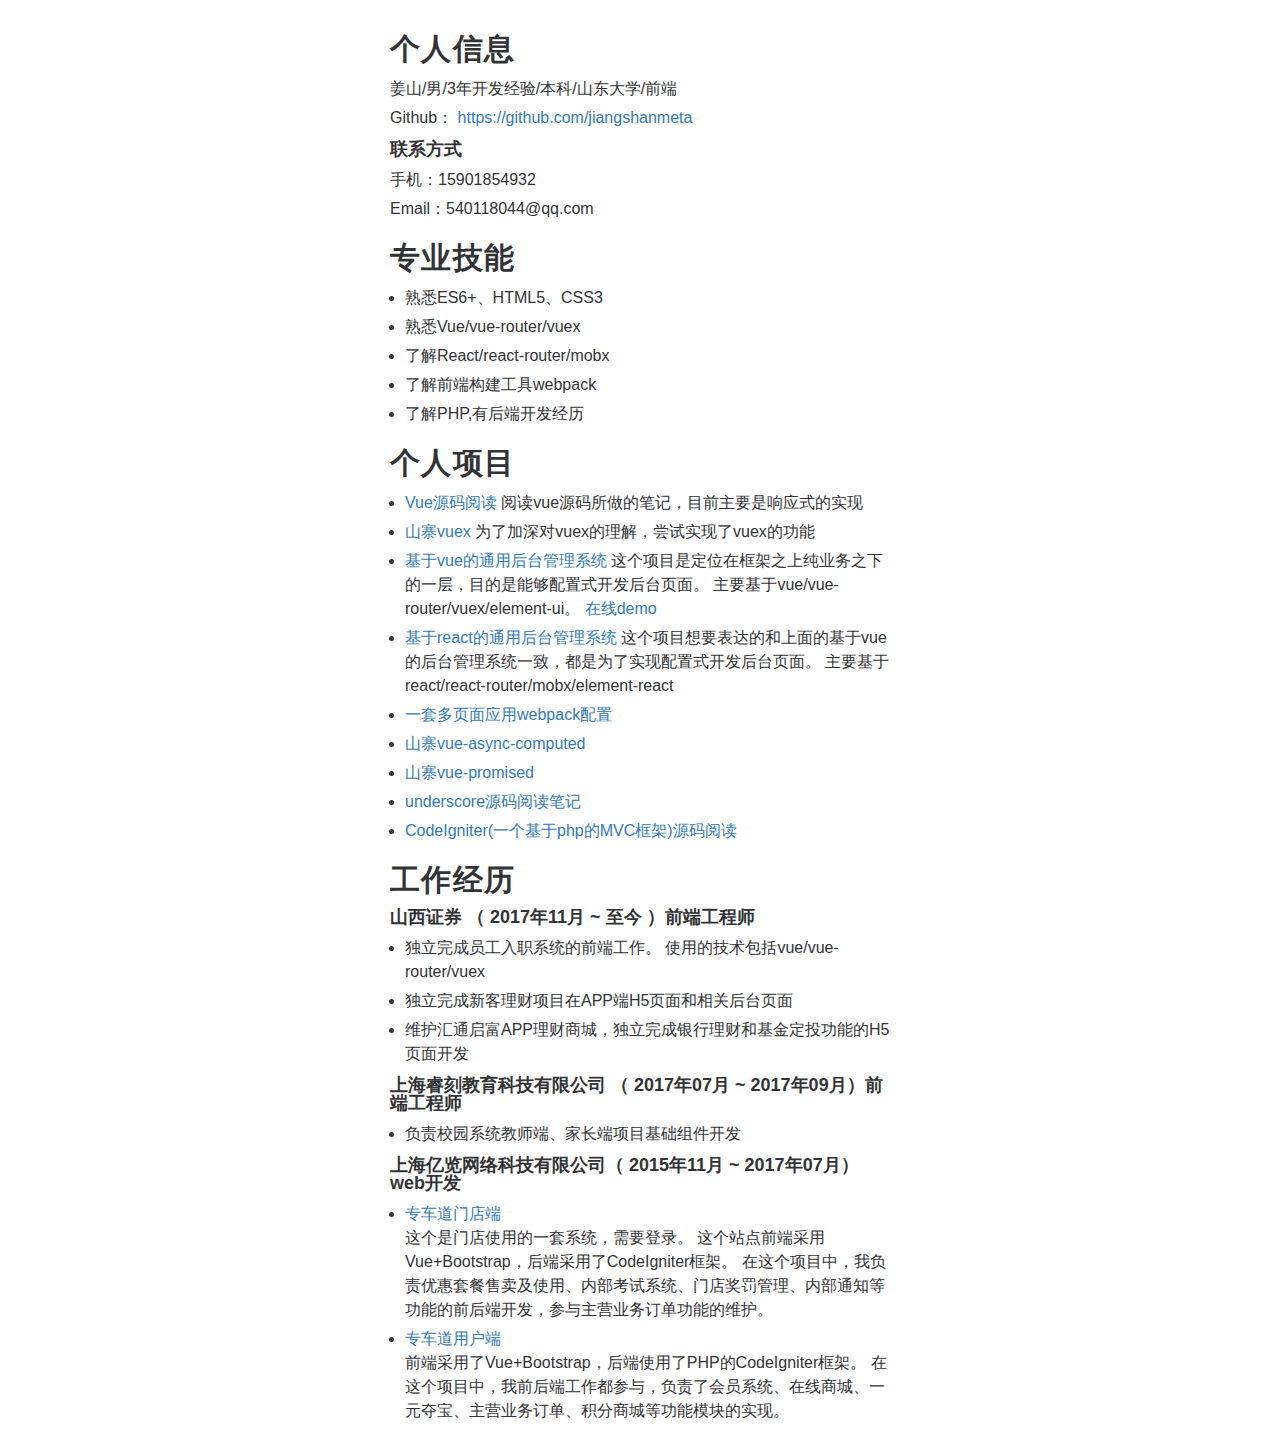
<file: resume/index.html>
<!DOCTYPE html>
<html>
    <head>
        <meta charset="utf-8">
        <meta name="viewport" content="width=device-width, initial-scale=1.0">
        <link rel="stylesheet" href="./resume.css">
        <title>姜山-前端-简历</title>
    </head>
    <body>
        <section>
            <h1 id="个人信息" class="section-title">个人信息</h1>
            <ul>
                <li>姜山/男/3年开发经验/本科/山东大学/前端</li>
                <li>
                    Github：
                    <a href="https://github.com/jiangshanmeta" target="_blank">https://github.com/jiangshanmeta</a>
                </li>
            </ul>
            <h2 id="联系方式" class="sub-title">联系方式</h2>
            <ul>
                <li>手机：15901854932</li>
                <li>Email：540118044@qq.com</li>
            </ul>
        </section>

        <section>
            <h1 id="专业技能" class="section-title">专业技能</h1>
            <ul class="list-dist">
                <li>熟悉ES6+、HTML5、CSS3</li>
                <li>熟悉Vue/vue-router/vuex</li>
                <li>了解React/react-router/mobx</li>
                <li>了解前端构建工具webpack</li>
                <li>了解PHP,有后端开发经历</li>
            </ul>
        </section>

        <section>
            <h1 id="个人项目" class="section-title">个人项目</h1>
            <ul class="list-dist">
                <li>
                    <a href="https://jiangshanmeta.gitbooks.io/vue_source_analysis/content/" target="_blank">
                        Vue源码阅读
                    </a>
                    阅读vue源码所做的笔记，目前主要是响应式的实现
                </li>
                <li>
                    <a href="https://github.com/jiangshanmeta/metax" target="_blank">
                        山寨vuex
                    </a>
                    为了加深对vuex的理解，尝试实现了vuex的功能
                </li>
                <li>
                    <a href="https://github.com/jiangshanmeta/vue-admin" target="_blank">
                        基于vue的通用后台管理系统
                    </a>
                    这个项目是定位在框架之上纯业务之下的一层，目的是能够配置式开发后台页面。
                    主要基于vue/vue-router/vuex/element-ui。
                    <a href="http://jiangshanmeta.github.io/thirdparty/vue-admin/" target="_blank">
                        在线demo
                    </a>
                </li>
                <li>
                    <a href="https://github.com/jiangshanmeta/react-admin" target="_blank">
                        基于react的通用后台管理系统
                    </a>
                    这个项目想要表达的和上面的基于vue的后台管理系统一致，都是为了实现配置式开发后台页面。
                    主要基于react/react-router/mobx/element-react
                </li>
                <li>
                    <a href="https://github.com/jiangshanmeta/vue-multi-page-template" target="_blank">
                        一套多页面应用webpack配置
                    </a>
                </li>
                <li>
                    <a href="https://github.com/jiangshanmeta/meta-async-computed" target="_blank">
                        山寨vue-async-computed
                    </a>
                </li>
                <li>
                    <a href="https://github.com/jiangshanmeta/meta-promised" target="_blank">
                        山寨vue-promised
                    </a>
                </li>
                <li>
                    <a href="https://github.com/jiangshanmeta/underscore_source_analysis" target="_blank">
                        underscore源码阅读笔记
                    </a>
                </li>
                <li>
                    <a href="https://github.com/jiangshanmeta/codeIgniter_source_analysis" target="_blank">
                        CodeIgniter(一个基于php的MVC框架)源码阅读
                    </a>
                </li>
                
            </ul>
        </section>

        <section>
            <h1 id="个人信息" class="section-title">工作经历</h1>
            <section>
                <h2 class="company-title">
                    山西证券 （ 2017年11月 ~ 至今 ）前端工程师
                </h2>
                <ol class="list-dist">
                    <li>
                        独立完成员工入职系统的前端工作。
                        使用的技术包括vue/vue-router/vuex
                    </li>
                    <li>
                        独立完成新客理财项目在APP端H5页面和相关后台页面
                    </li>
                    <li>
                        维护汇通启富APP理财商城，独立完成银行理财和基金定投功能的H5页面开发
                    </li>
                </ol>
            </section>

            <section>
                <h2 class="company-title">
                    上海睿刻教育科技有限公司 （ 2017年07月 ~ 2017年09月）前端工程师
                </h2>
                <ol class="list-dist">
                    <li>负责校园系统教师端、家长端项目基础组件开发</li>
                </ol>
            </section>

            <section>
                <h2 class="company-title">
                    上海亿览网络科技有限公司（ 2015年11月 ~ 2017年07月）web开发
                </h2>
                <ol class="list-dist">
                    <li>
                        <a href="http://mendian.zhuanchedao.com/" target="_blank">
                            专车道门店端
                        </a>
                        <br>这个是门店使用的一套系统，需要登录。
                        这个站点前端采用Vue+Bootstrap，后端采用了CodeIgniter框架。
                        在这个项目中，我负责优惠套餐售卖及使用、内部考试系统、门店奖罚管理、内部通知等功能的前后端开发，参与主营业务订单功能的维护。
                    </li>
                    <li>
                        <a href="http://m.zhuanchedao.com/" target="_blank">
                            专车道用户端
                        </a>
                        <br>
                        前端采用了Vue+Bootstrap，后端使用了PHP的CodeIgniter框架。
                        在这个项目中，我前后端工作都参与，负责了会员系统、在线商城、一元夺宝、主营业务订单、积分商城等功能模块的实现。
                    </li>
                </ol>
            </section>
            
        </section>
    </body>
</html>
</file>
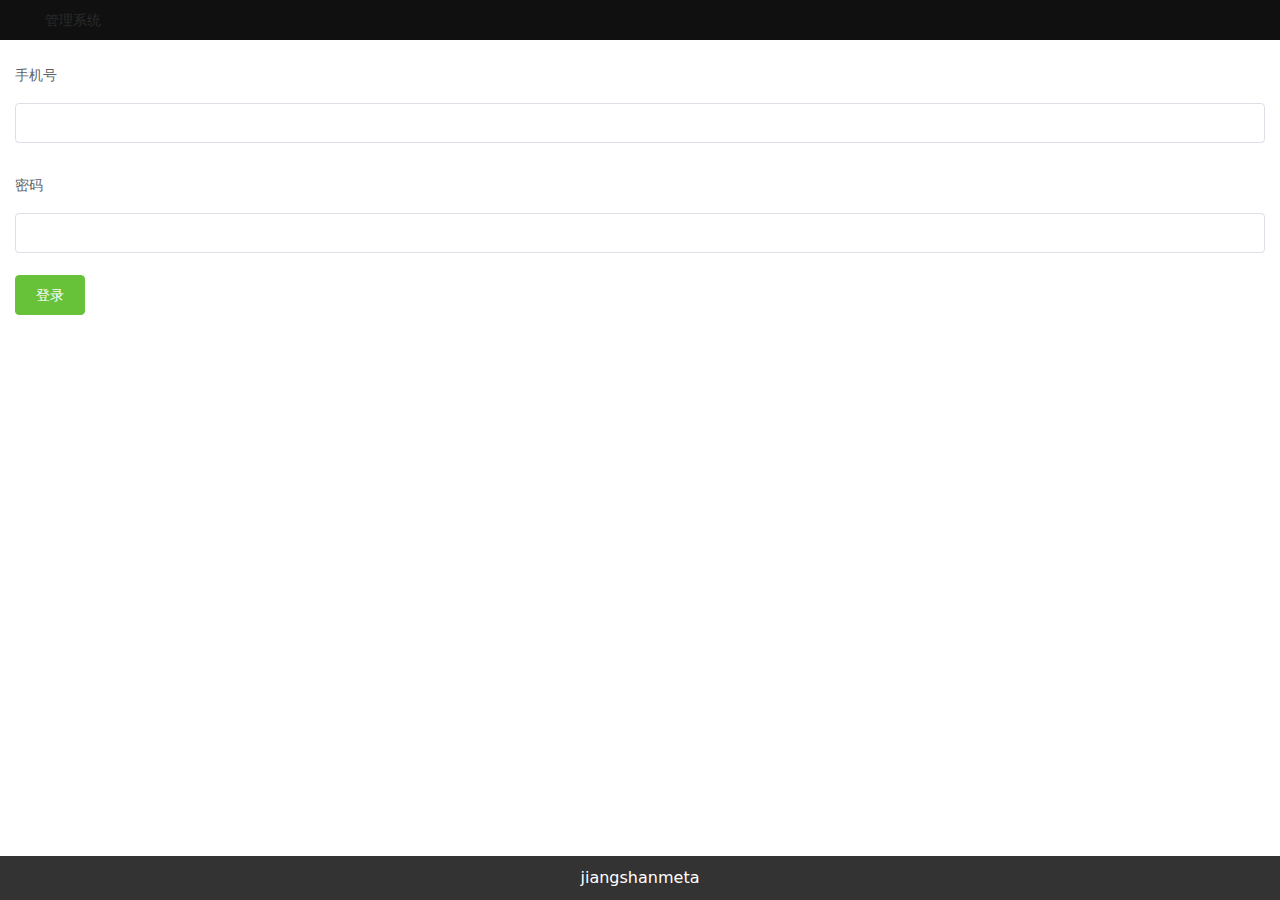
<file: thirdparty/vue-admin/index.html>
<!DOCTYPE html><html><head><meta charset=utf-8><meta name=viewport content="width=device-width,initial-scale=1"><title>admin</title><link href=./static/css/app.b5472a4233ed2e3a755d.css rel=stylesheet></head><body><div id=app></div><script type=text/javascript src=./static/js/app.06c0ce6043009709b61e.js></script></body></html>
</file>
<file: resume/resume.css>
body {
	font-family: -apple-system, BlinkMacSystemFont, 'avenir next', avenir, 'segoe ui', 'fira sans', roboto, noto, 'droid sans', 'liberation sans', 'lucida grande', 'helvetica neue', helvetica, 'franklin gothic medium', 'century gothic', cantarell, oxygen, ubuntu, sans-serif;
	font-weight: 300;
	color: #323336;
	font-size: 16px;
	line-height: 1.5;
	margin: 0 auto;
	width: 500px;
	box-sizing: border-box;
	position: relative;
	margin-bottom: 30px;
	margin-top: 25px;
}
@media (max-width: 620px) {
	body {
		width: auto;
		margin: 20px 20px;
	}
}

h1,h2,h3 {
	font-weight: 600;
	line-height: 1;
	margin: 0;
}
p {
	margin: 0 0 7px;
	color: #96999b;
}

a{
	color:#337ab7;
	text-decoration:none;
}
a:hover{
	color:#23527c;
}

ul,ol {
	padding: 0;
	list-style: none;
	margin: 10px 0;
}
li{
	margin-top:5px;
	margin-bottom:5px;
}

.section-title{
	padding-top: 9px;
	font-size: 30px;
	letter-spacing: 1.3px;
	margin-bottom: 13px;
	margin-top:13px;
}

.sub-title{
	font-size:18px;
}

.company-title{
	font-size:18px;
}

.list-dist{
	padding-left:15px;
	list-style: disc;
}
</file>
